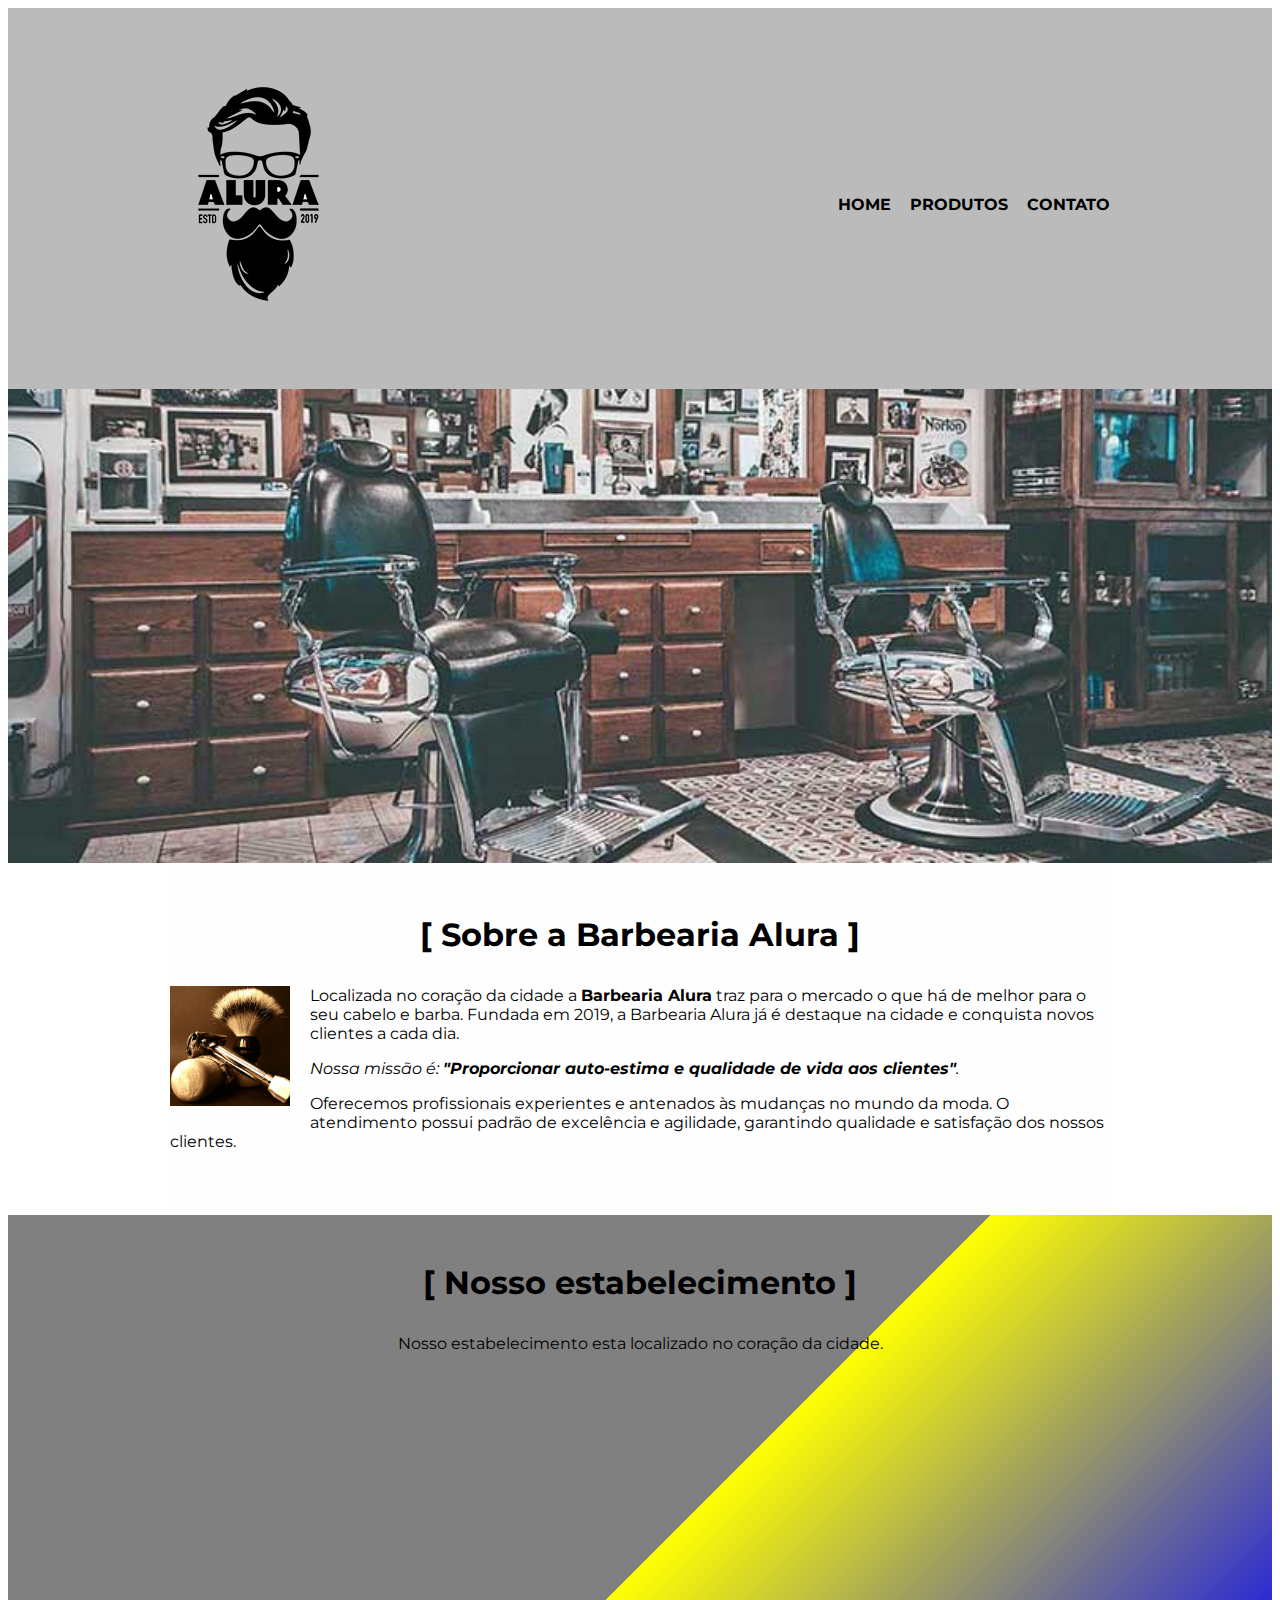
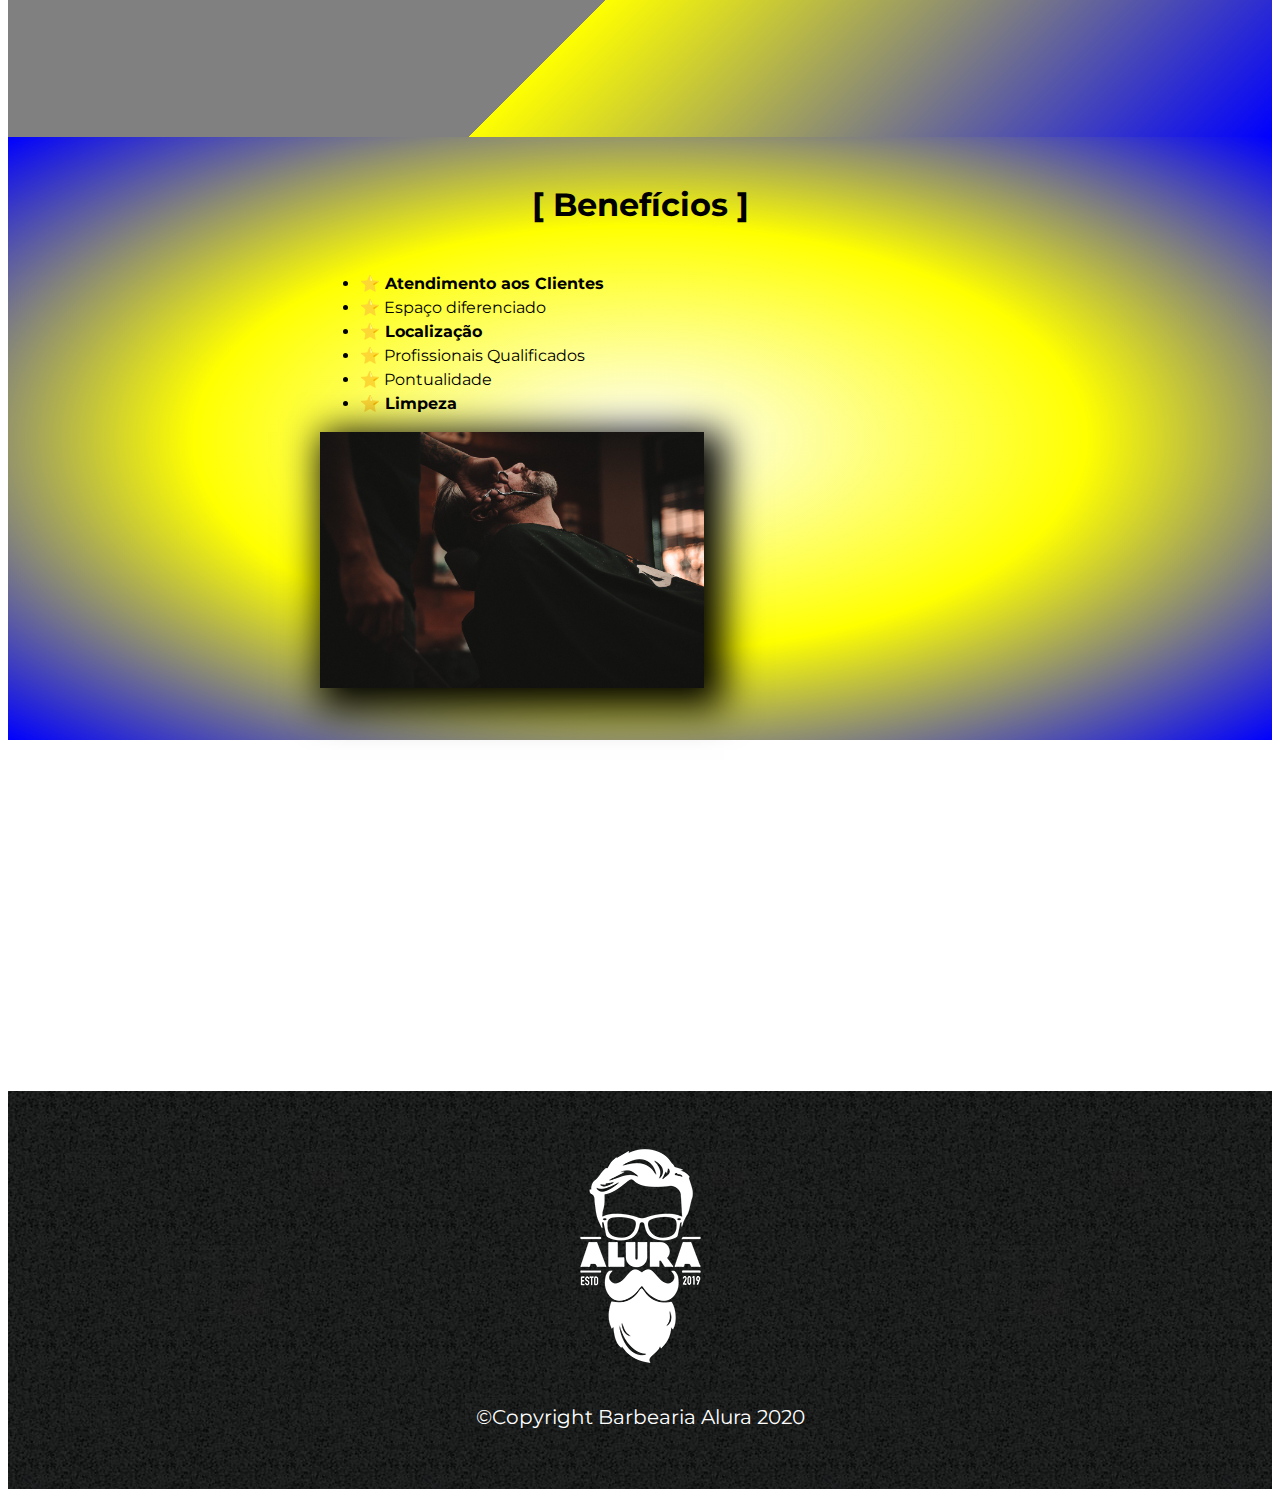
<file: index.html>
<!DOCTYPE html>
<html lang="pt br">

<head>

    <meta charset="utf-8">
    <meta name="viewport" content="width=device-width, initial-scale">
    <title>Barbearia Alura</title>
    <link href="stylesheet" href="reset.css">
    <link rel="stylesheet" href="style.css">
    <link href="https://fonts.googleapis.com/css?family=Montserrat&display=swap" rel="stylesheet">
</head>

<body>

    <header>
        <header>
            <div class="caixa">
                <h1><img src="images/produtos/logo.png"></h1>

                <nav>
                    <ul>
                        <li><a href="index.html">Home</a></li>
                        <li> <a href="produtos.html">Produtos</a></li>
                        <li> <a href="contato.html">Contato</a></li>
                    </ul>
                </nav>
            </div>
        </header>
    </header>
    <img class="banner" src="banner.jpg" />
    <main>
        <section class="principal">
            <h2 class="titulo-principal">Sobre a Barbearia Alura</h2>
            <img class="utensilios" src="images/produtos/utensilios.jpg">
            <p>Localizada no coração da cidade a <strong>Barbearia Alura</strong> traz para o mercado o que há de melhor
                para o seu cabelo e barba.
                Fundada em 2019, a Barbearia Alura já é destaque na cidade e conquista novos clientes a cada dia.</p>

            <p id="missao"><em>Nossa missão é: <strong>"Proporcionar auto-estima e qualidade de vida aos
                        clientes"</strong>.</em></p>

            <p>Oferecemos profissionais experientes e antenados às mudanças no mundo da moda.
                O atendimento possui padrão de excelência e agilidade, garantindo qualidade e satisfação dos nossos
                clientes.</p>
        </section>

        <section class="mapa">

            <h3 class="titulo-principal">Nosso estabelecimento</h3>
            <p>Nosso estabelecimento esta localizado no coração da cidade.</p>
            <div class="mapa-conteudo">
                <iframe
                    src="https://www.google.com/maps/embed?pb=!1m18!1m12!1m3!1d3471.5915474790063!2d-49.87232418739146!3d-29.52826266800687!2m3!1f0!2f0!3f0!3m2!1i1024!2i768!4f13.1!3m3!1m2!1s0x95227ca3620177b7%3A0xcab4588660d0b531!2zQmFsbmXDoXJpbyBTw6NvIEpvcmdl!5e0!3m2!1spt-BR!2sbr!4v1594867764030!5m2!1spt-BR!2sbr"
                    width="100%" height="300" frameborder="0" style="border:0;" allowfullscreen="" aria-hidden="false"
                    tabindex="0"></iframe>
            </div>
        </section>

        <section class="beneficios">
            <h3 class="titulo-principal">Benefícios</h3>
            <div class="conteudo-beneficios">
                <ul class="lista-beneficios">
                    <li class="itens">Atendimento aos Clientes</li>
                    <li class="itens">Espaço diferenciado</li>
                    <li class="itens">Localização</li>
                    <li class="itens">Profissionais Qualificados</li>
                    <li class="itens">Pontualidade</li>
                    <li class="itens">Limpeza</li>
                </ul>
                <img src="beneficios.jpg" class="imagem-beneficios">
            </div>
        </section>

        <div class="video">
            <iframe width="100%" height="315" src="https://www.youtube.com/embed/WM5EeylGSgI" frameborder="0"
                allow="accelerometer; autoplay; encrypted-media; gyroscope; picture-in-picture"
                allowfullscreen></iframe>
        </div>

        <footer class="">
            <img src="images/produtos/logo-branco.png">
            <p class="copyright">
                &copy;Copyright Barbearia Alura 2020</p>
        </footer>
    </main>
</body>

</html>
</file>
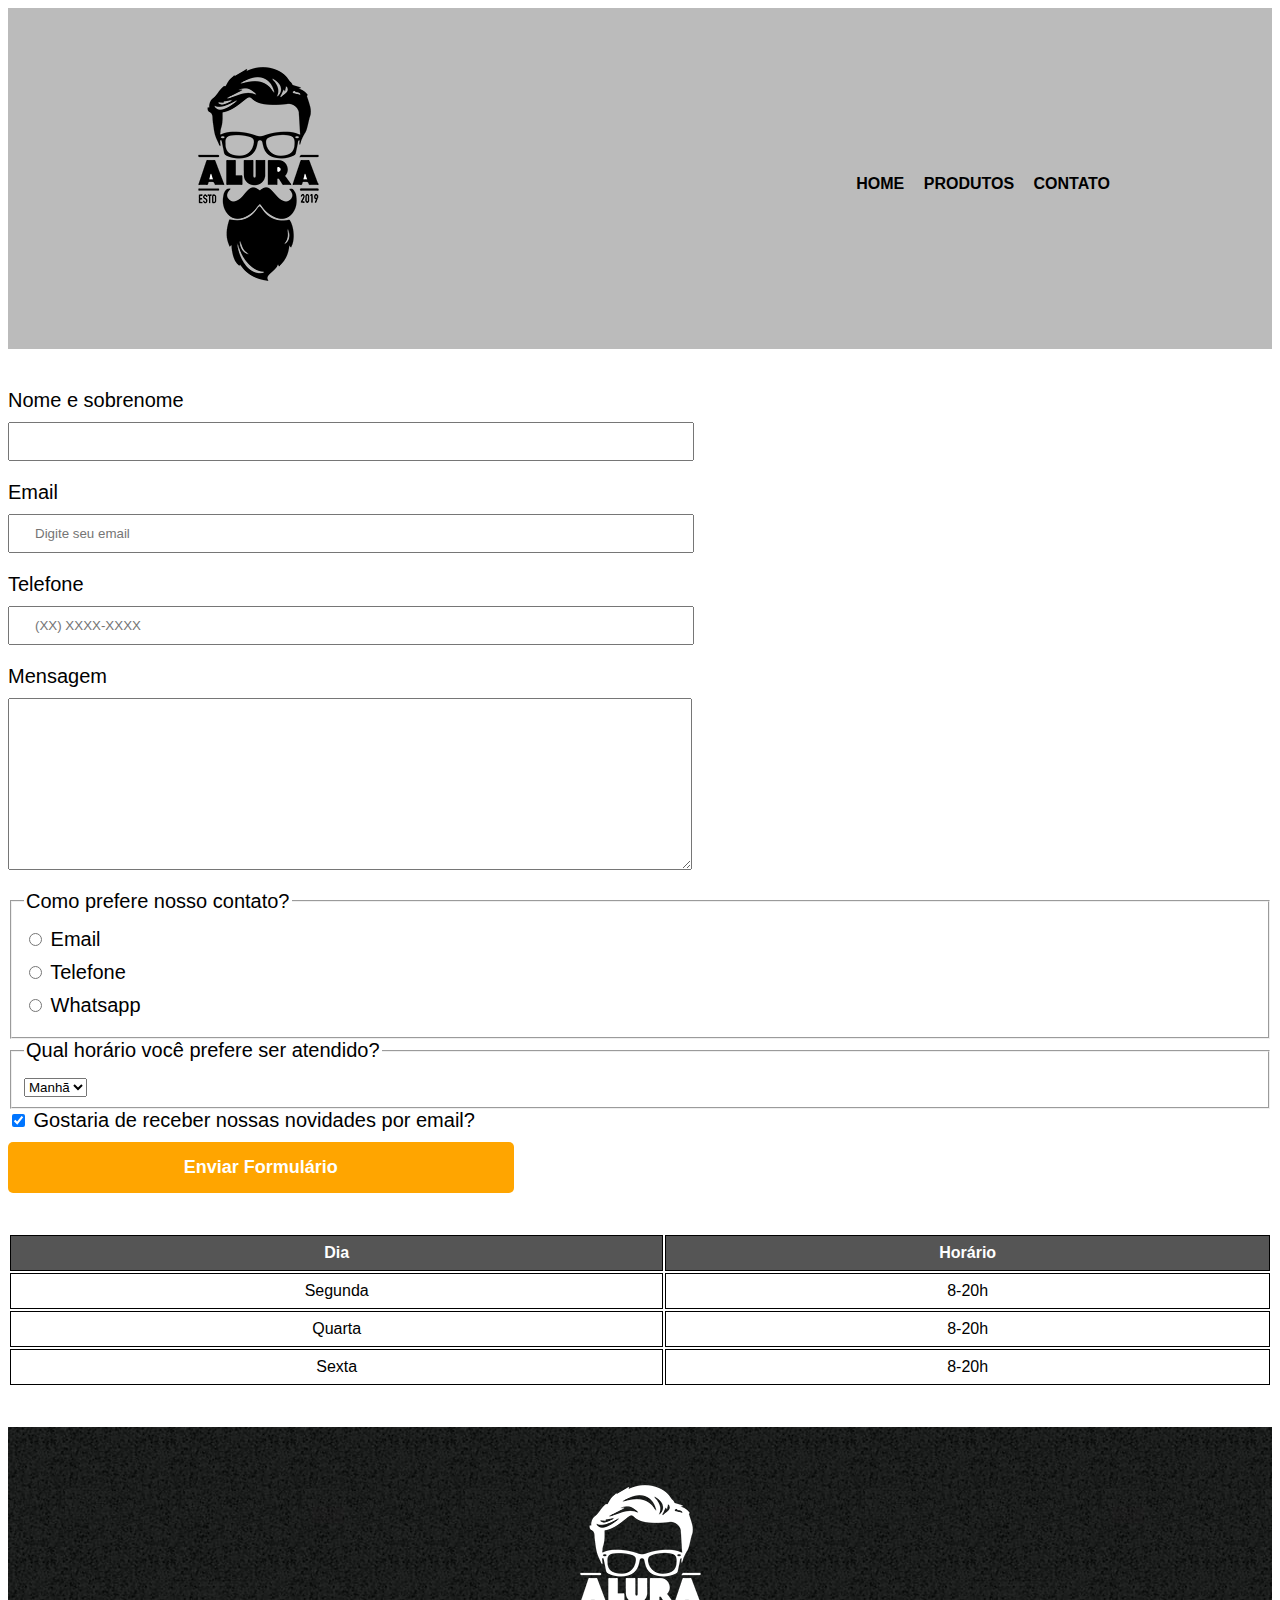
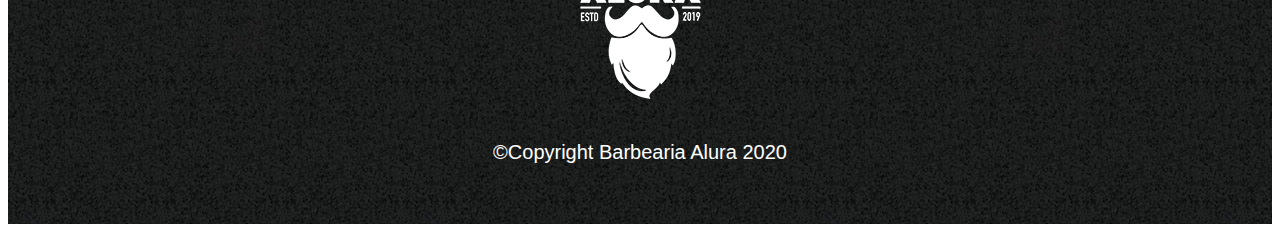
<file: contato.html>
<!DOCTYPE html>
<html>

<head>
    <meta charset="UTF-8">
    <meta name="viewport" content="width=device-width, initial-scale">
    <title>Contato - Barbearia Alura</title>
    <link href="stylesheet" href="reset.css">
    <link rel="stylesheet" href="style.css">
</head>

<body>
    <header>
        <div class="caixa">
            <h1>
                <img src="images/produtos/logo.png" alt="Logo da Barbearia Alura">
            </h1>

            <nav>
                <ul>
                    <li><a href="index.html">Home</a></li>
                    <li> <a href="produtos.html">Produtos</a></li>
                    <li> <a href="contato.html">Contato</a></li>
                </ul>
            </nav>
        </div>
    </header>
    <main>
        <form>
            <label for="nomeesobrenome">Nome e sobrenome</label>
            <input required class="input-padrao" type="text" id="nomeesobrenome">

            <label for="email">Email</label>
            <input required class="input-padrao" type="email" id="email" placeholder="Digite seu email">

            <label for="telefone">Telefone</label>
            <input required class="input-padrao" type="tel" id="telefone" placeholder="(XX) XXXX-XXXX">

            <label for="mensagem">Mensagem</label>
            <textarea required class="input-padrao" rows="10" cols="70" id="mensagem">
            </textarea>

            <fieldset>
                <legend>Como prefere nosso contato?</legend>
                <label for="radio-email">
                    <input type="radio" name="contato" value="email" id="radio-email">
                    Email
                </label>

                <label for="radio-telefone">
                    <input type="radio" name="contato" value="telefone" id="radio-telefone">
                    Telefone
                </label>

                <label for="radio-whatsapp">
                    <input type="radio" name="contato" value="whatsapp" id="radio-whatsapp">
                    Whatsapp
                </label>
            </fieldset>

            <fieldset>
                <legend>Qual horário você prefere ser atendido?</legend>
                <select>
                    <option value="">Manhã</option>
                    <option value="">Tarde</option>
                    <option value="">Noite</option>
                </select>
            </fieldset>

            <label for="">
                <input class="checkbox" type="checkbox" checked> Gostaria de receber nossas novidades por
                email?
            </label>

            <input type="submit" value="Enviar Formulário" class="enviar">
        </form>
        <section class="horario-funcionamento">
            <table>
                <thead>
                    <tr>
                        <th>Dia</th>
                        <th>Horário</th>
                    </tr>
                </thead>
                <tbody>
                    <tr>
                        <td>Segunda</td>
                        <td>8-20h</td>
                    </tr>
                    <tr>
                        <td>Quarta</td>
                        <td>8-20h</td>
                    </tr>
                    <tr>
                        <td>Sexta</td>
                        <td>8-20h</td>
                    </tr>
                </tbody>
            </table>
        </section>
    </main>
    <footer class="">
        <img src="images/produtos/logo-branco.png" alt="Logo da Barbearia Alura">
        <p class="copyright">
            &copy;Copyright Barbearia Alura 2020</p>
    </footer>

</body>

</html>
</file>
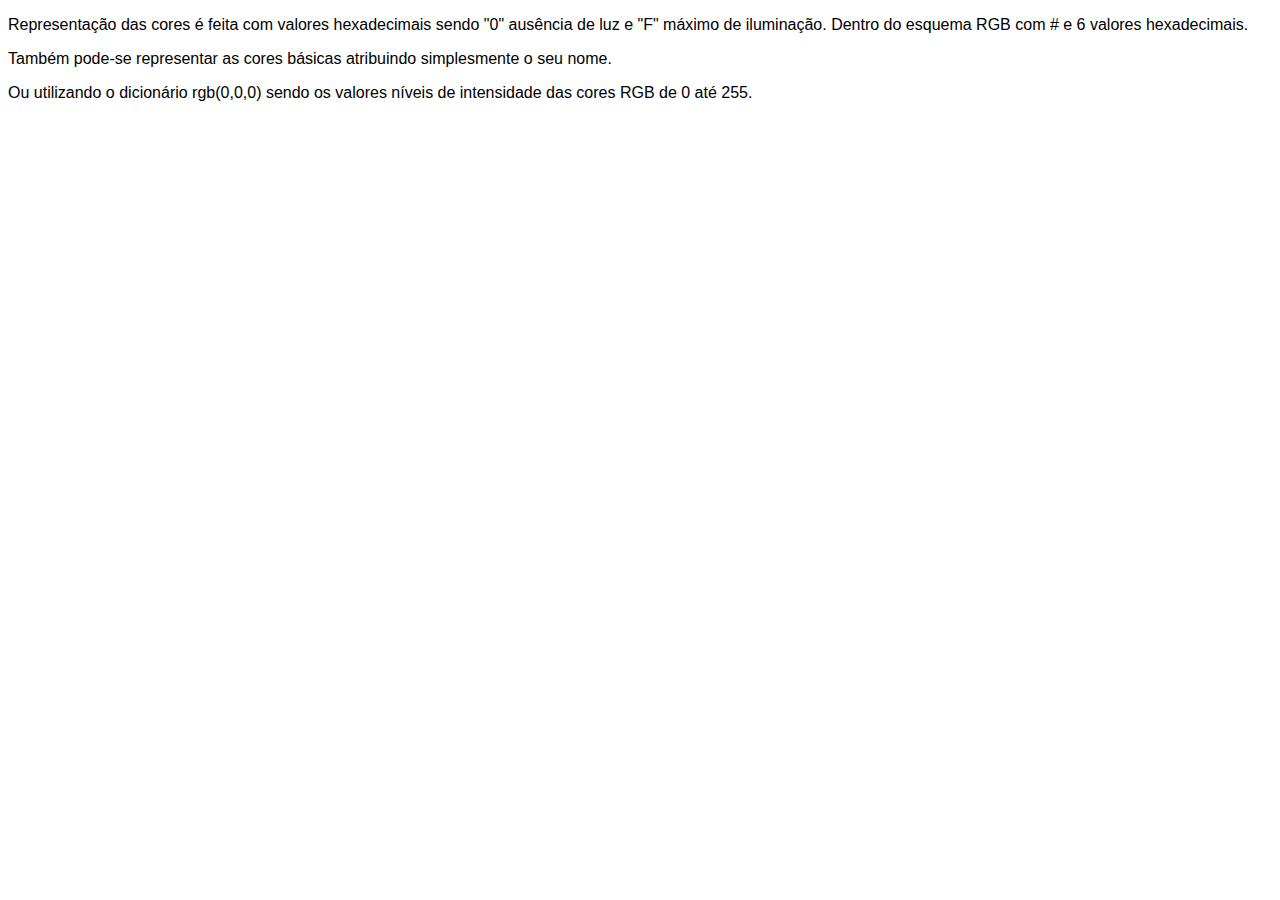
<file: cores.html>
<!DOCTYPE html>
<html lang="pt br">

<head>
    <meta charset="UTF-8">
    <title>Cores</title>
    <link rel="stylesheet" href="style.css">
</head>

<body>

    <p>
        Representação das cores é feita com valores hexadecimais sendo "0" ausência de luz e "F" máximo de iluminação.
        Dentro do esquema RGB com # e 6 valores hexadecimais.
    </p>
    <p>
        Também pode-se representar as cores básicas atribuindo simplesmente o seu nome.
    </p>
    <p>
        Ou utilizando o dicionário rgb(0,0,0) sendo os valores níveis de intensidade das cores RGB de 0 até 255.
    </p>

</body>

</html>
</file>
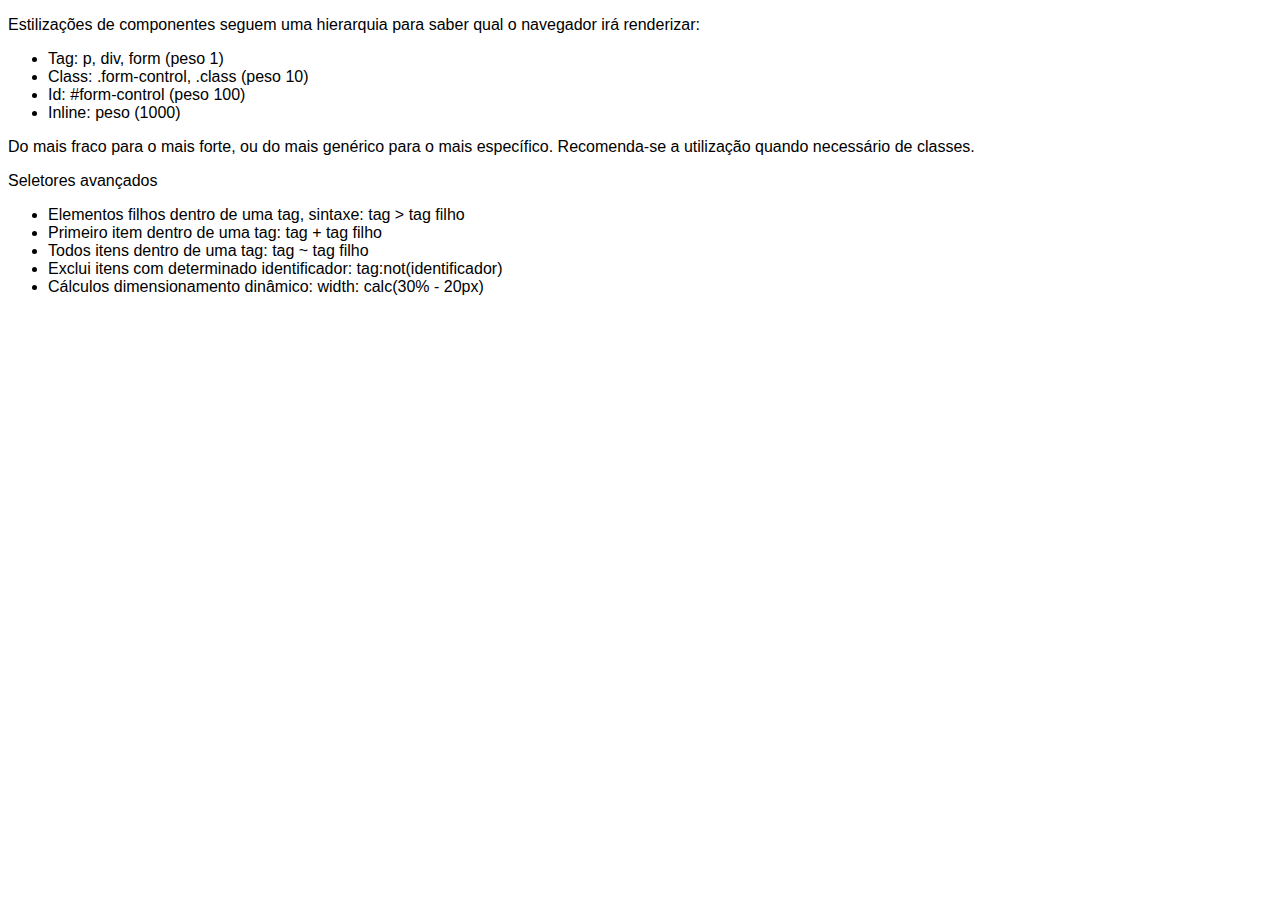
<file: hierarquia.html>
<!DOCTYPE html>
<html lang="pt br">

<head>
    <meta charset="UTF-8">
    <title>Cores</title>
    <link rel="stylesheet" href="style.css">
</head>

<body>

    <main>
        <section>

            <p>
                Estilizações de componentes seguem uma hierarquia para saber qual o navegador irá renderizar:
            </p>
            <ul>
                <li>Tag: p, div, form (peso 1)</li>
                <li>Class: .form-control, .class (peso 10)</li>
                <li>Id: #form-control (peso 100)</li>
                <li>Inline: peso (1000) </li>
            </ul>
            <p>
                Do mais fraco para o mais forte, ou do mais genérico para o mais específico. Recomenda-se a utilização
                quando necessário de classes.
            </p>
        </section>
        <section>
            <p>Seletores avançados</p>
            <ul>
                <li>Elementos filhos dentro de uma tag, sintaxe: tag > tag filho </li>
                <li>Primeiro item dentro de uma tag: tag + tag filho </li>
                <li>Todos itens dentro de uma tag: tag ~ tag filho </li>
                <li>Exclui itens com determinado identificador: tag:not(identificador) </li>
                <li>Cálculos dimensionamento dinâmico: width: calc(30% - 20px) </li>
            </ul>
        </section>
    </main>

</body>

</html>
</file>
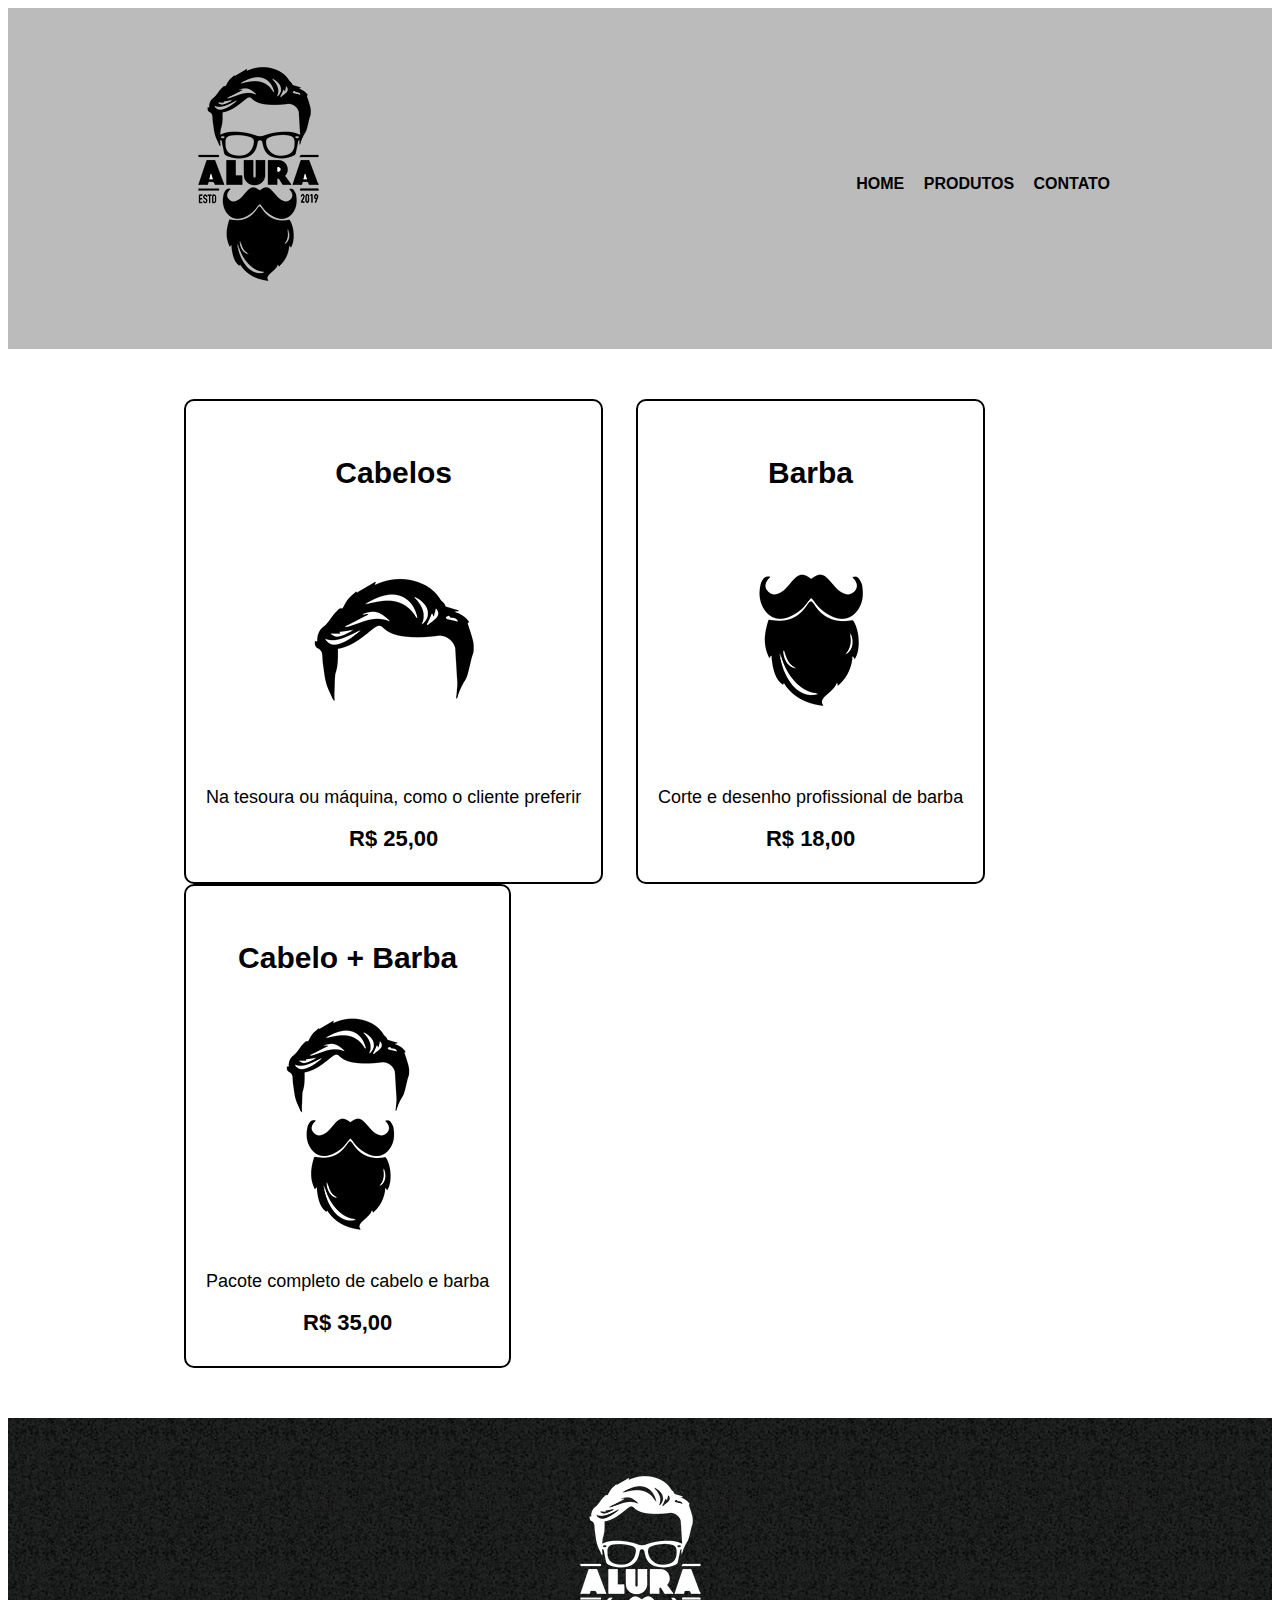
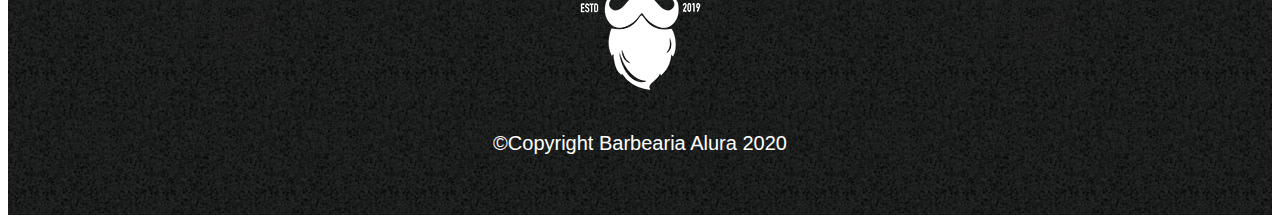
<file: produtos.html>
<!DOCTYPE html>
<html>

<head>
    <meta charset="UTF-8">
    <meta name="viewport" content="width=device-width, initial-scale">

    <title>Produtos - Barbearia Alura</title>
    <link href="stylesheet" href="reset.css">
    <link rel="stylesheet" href="style.css">
</head>

<body>
    <header>
        <div class="caixa">
            <h1><img src="images/produtos/logo.png"></h1>

            <nav>
                <ul>
                    <li><a href="index.html">Home</a></li>
                    <li> <a href="produtos.html">Produtos</a></li>
                    <li> <a href="contato.html">Contato</a></li>
                </ul>
            </nav>
        </div>
    </header>
    <main>
        <ul class="produtos">
            <li>
                <h2>
                    Cabelos
                </h2>
                <img src="images/produtos/cabelo.jpg">
                <p class="produto-descricao">Na tesoura ou máquina, como o cliente preferir</p>
                <p class="produto-preco">R$ 25,00</p>
            </li>
            <li>
                <h2>
                    Barba
                </h2>
                <img src="images/produtos/barba.jpg">
                <p class="produto-descricao">Corte e desenho profissional de barba</p>
                <p class="produto-preco">R$ 18,00</p>
            </li>
            <li>
                <h2>
                    Cabelo + Barba
                </h2>
                <img src="images/produtos/cabelo+barba.jpg">
                <p class="produto-descricao">Pacote completo de cabelo e barba</p>
                <p class="produto-preco">R$ 35,00</p>
            </li>
        </ul>
    </main>
    <footer class="">
        <img src="images/produtos/logo-branco.png">
        <p class="copyright">
            &copy;Copyright Barbearia Alura 2020</p>
    </footer>

</body>

</html>
</file>
<file: style.css>
body {
    font-family: "Montserrat", sans-serif;
}
header {
    background: #bbbbbb;
    padding: 20px 0;
}

nav {
    position: absolute;
    top: 110px;
    right: 0;
}

.caixa {
    position: relative;
    width: 940px;
    margin: 0 auto;
}

nav li {
    display: inline;
    margin: 0 0 0 15px;
}

nav a {
    text-transform: uppercase;
    color: #000000;
    font-weight: bold;
    font-size: 22;
    text-decoration: none;
}

nav a:hover {
    color: #c78c19;
    text-decoration: underline;
}

.produtos {
    width: 940px;
    margin: 0 auto;
    padding: 50px 0;
}

.produtos li {
    display: inline-block;
    text-align: center;
    widows: 30%;
    vertical-align: top;
    margin: 0 1.5%;
    padding: 30px 20px;
    box-sizing: border-box;
    border-radius: 10px;
    border: 2px solid #000;
}

.produtos li:hover {
    border-color: #c7c7c7;
}

.produtos li:active {
    border-color: #088c19;
}

.produtos li:hover h2 {
    font-size: 34px;
}

.produtos h2 {
    font-size: 30px;
    font-weight: bold;
}

.produto-descricao {
    font-size: 18px;
}

.produto-preco {
    font-size: 22px;
    font-weight: bold;
    margin: 10px 0 0;
}

footer {
    text-align: center;
    background: url(../images/produtos/bg.jpg);
    padding: 40px 0;
}

.copyright {
    color: #ffff;
    font-size: 20px;
    margin: 20px 0;
}

form {
    margin: 40px 0;
}

form label,
form legend {
    display: block;
    font-size: 20px;
    margin: 0 0 10px;
}

.input-padrao {
    display: block;
    margin: 0 0 20px;
    padding: 10px 25px;
    width: 50%;
}

.checkbox {
    margin-top: 20px 0;
}

.enviar {
    width: 40%;
    padding: 15px 0;
    background: orange;
    color: white;
    font-weight: bold;
    font-size: 18px;
    border: none;
    border-radius: 5px;
    transition: 1s all;
    cursor: pointer;
}

.enviar:hover {
    background: green;
    transform: scale(1, 2) rotate(360deg);
}
.horario-funcionamento table {
    text-align: center;
    width: 100%;
}

table {
    margin: 20px 0 40px;
}

thead {
    background: #555;
    color: white;
    font-weight: bold;
}
td,
th {
    border: 1px solid #000;
    padding: 8px 15px;
}

/* página inicial */
.banner {
    width: 100%;
}

.titulo-principal {
    text-align: center;
    font-size: 2em;
    margin: 0 0 1em;
    clear: left;
}

.titulo-principal:first-letter {
    font-weight: italic;
}

.titulo-principal:before {
    content: "[ ";
}

.titulo-principal:after {
    content: " ]";
}

.itens:before {
    content: "⭐ ";
}
.principal {
    padding: 3em 0;
    background: #fefefe;
    width: 940px;
    margin: 0 auto;
}

.principal p {
    margin: 0 0 1em;
}

.principal strong {
    font-weight: bold;
}

.principal em {
    font-style: italic;
}

.utensilios {
    width: 120px;
    float: left;
    margin: 0 20px 20px 0;
}
.mapa {
    padding: 3em 0;
    background: linear-gradient(135deg, gray 55%, yellow 5%, blue);
}
.mapa-conteudo {
    width: 940px;
    margin: 0 auto;
}
.mapa p {
    margin: 0 0 2em;
    text-align: center;
}

.itens {
    line-height: 1.5;
}

.itens:first-child,
.itens:last-child,
.itens:nth-child(3n) {
    font-weight: bold;
}

.beneficios {
    padding: 3em 0;
    background: radial-gradient(#fefefe, yellow, blue);
}

.conteudo-beneficios {
    width: 640px;
    margin: 0 auto;
}
.lista-beneficios {
    width: 40%;
    display: inline-block;
    vertical-align: top;
}

.imagem-beneficios {
    width: 60%;
    opacity: 1;
    transition: 400ms;
    box-shadow: 10px 10px 35px 10px #000;
}

.imagem-beneficios:hover {
    opacity: 0.5;
}

.video {
    width: 560px;
    margin: 1em auto;
}

@media screen and (max-width: 480px) {
    .caixa,
    .principal,
    .conteudo-beneficios,
    .mapa-conteudo,
    .video {
        width: auto;
    }
    h1 {
        text-align: center;
    }
    nav {
        position: static;
    }
    .lista-beneficios,
    .imagem-beneficios {
        width: 100%;
    }

    .produtos {
        display: inline;
    }
    .produtos li {
        width: 100%;
    }
    .enviar {
        width: 100%;
    }

}
</file>
